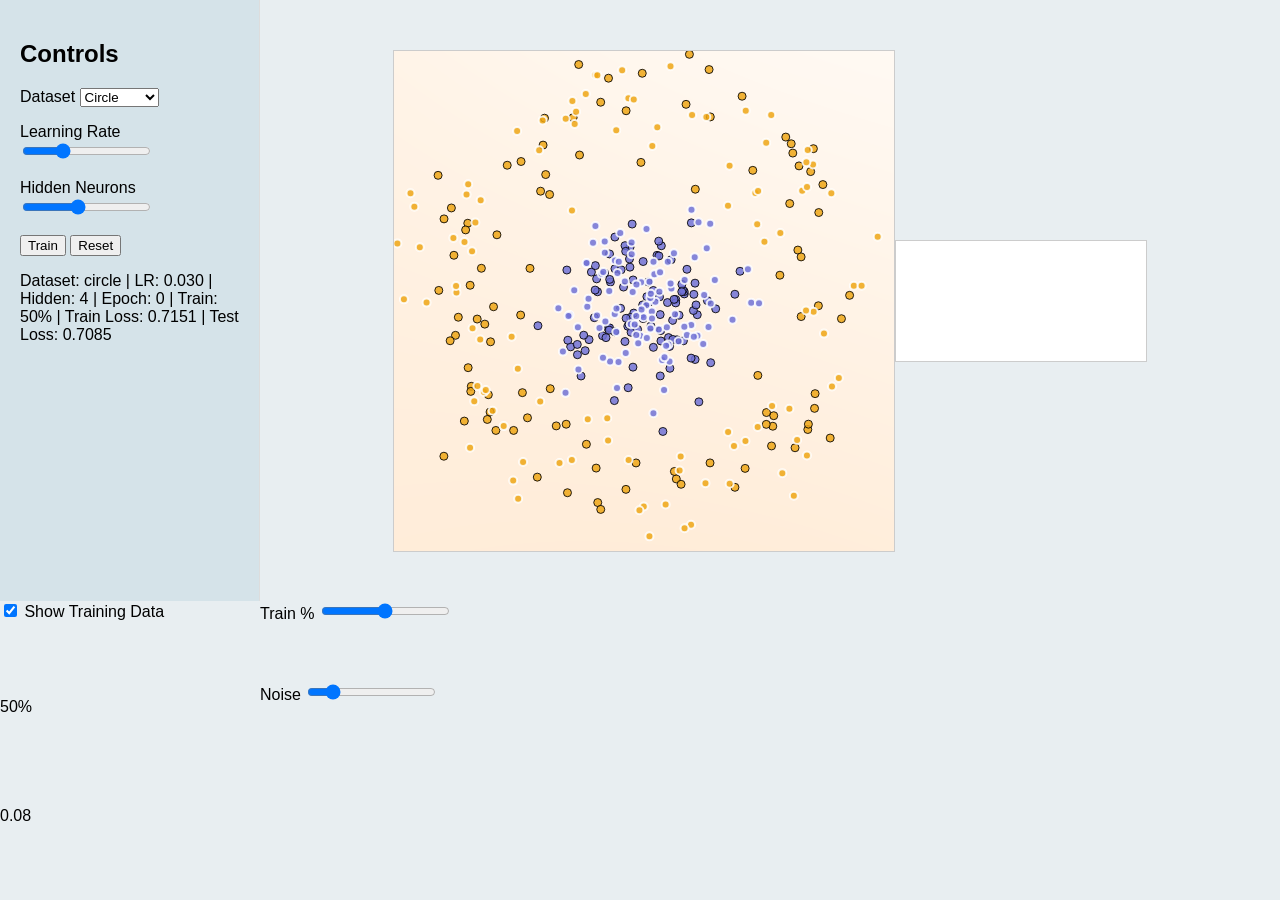
<file: index.html>
<!-- 
 Left Panel: Controls
 Center: Main Canvas
 Right: Network Diagram
-->

<!DOCTYPE html>
<html lang="en">
<head>
  <meta charset="UTF-8" />
  <meta name="viewport" content="width=device-width, initial-scale=1.0" />
  <title>Mini TensorFlow Playground</title>
  <link rel="stylesheet" href="./style.css" />
</head>
<body>
  <div class="app">
    <aside class="controls">
      <h2>Controls</h2>

      <label>
        Dataset
        <select id="datasetSelect">
          <option value="circle">Circle</option>
          <option value="xor">XOR</option>
          <option value="gaussian">Gaussian</option>
          <option value="spiral">Spiral</option>
        </select>
      </label>

      <label>
        Learning Rate
        <input type="range" id="lr" min="0.001" max="0.1" step="0.001" value="0.03" />
      </label>

      <label>
        Hidden Neurons
        <input type="range" id="hidden" min="1" max="8" step="1" value="4" />
      </label>

      <button id="trainBtn">Train</button>
      <button id="resetBtn">Reset</button>

      <p id="status">Ready</p>
    </aside>

    <main class="main">
      <canvas id="plot" width="500" height="500"></canvas>
      <canvas id="lossPlot" width="250" height="120"></canvas>
    </main>

    <label>
    <input type="checkbox" id="showTrainData" checked />
    Show Training Data
    </label>

    <label>
    Train %
    <input type="range" id="trainSplit" min="10" max="90" step="5" value="50" />
    </label>
    <p id="trainSplitValue">50%</p>
    <label>
      Noise
    <input type="range" id="noise" min="0" max="0.5" step="0.01" value="0.08" />
  </label>
  <p id="noiseValue">0.08</p>
  </div>

  <script src="./app.js"></script>
</body>
</html>
</file>
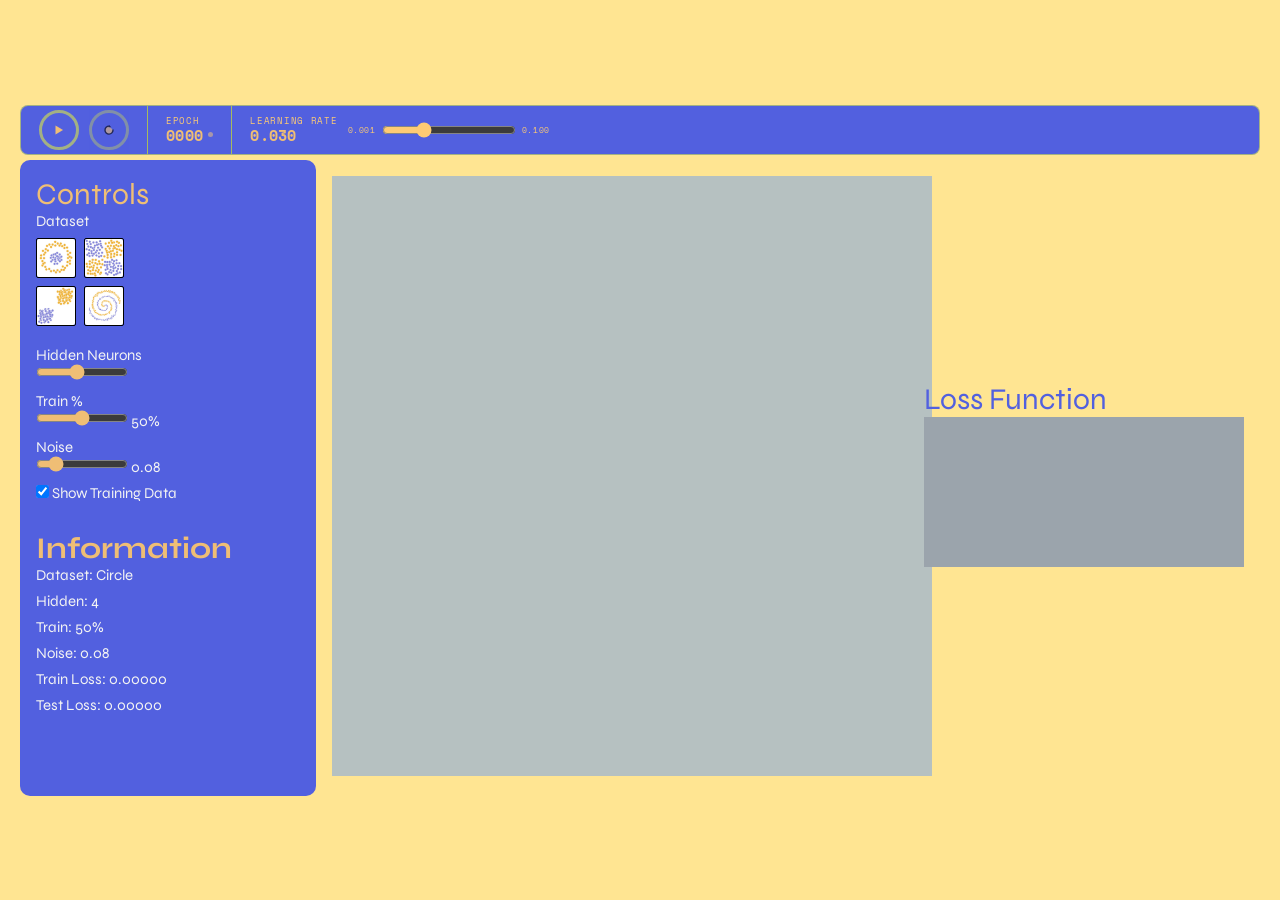
<file: design.html>
<!-- Pending
- Assets for Dataset
- Set up sliders to connect to information
- Transfer code to a js file, avoid overriding
- Set up canvas
- Set up Loss function.
-->

<!DOCTYPE html>
<html lang="en">
<head>
  <meta charset="UTF-8"/>
  <meta name="viewport" content="width=device-width, initial-scale=1.0"/>
  <title>Neural Network Playground</title>
  <link rel="icon" type="image/x-icon" href="logo.jpg">
  <link rel="preconnect" href="https://fonts.googleapis.com"/>
  <link href="https://fonts.googleapis.com/css2?family=Space+Mono:wght@400;700&family=Syne:wght@600;700&display=swap" rel="stylesheet"/>
  <link rel="stylesheet" href="finalstyle.css" />
</head>
<body>
<nav class="hdr">

  <!-- Section 1: Pause / Reset -->
  <div class="seg">
        <button class="btn" id="trainBtn" title="Train / Pause">
          <svg id="pauseIcon" viewBox="0 0 12 12">
        <rect x="1.0" y="1" width="3.5" height="30" rx="1"/>
        <rect x="7"   y="1" width="3.5" height="30" rx="1"/>
      </svg>
    </button>
    <button class="btn" id="resetBtn" title="Reset" style="opacity:0.6;">
      <svg viewBox="0 0 12 12" fill="none" stroke="currentColor" stroke-width="1.4" stroke-linecap="round" stroke-linejoin="round">
        <path d="M10 6A4 4 0 1 1 6 2.1"/>
        <polygon points="6,1 8.4,3.2 5.6,3.2" fill="currentColor" stroke="none"/>
      </svg>
    </button>
  </div>

  <!-- Section 2: Epoch -->
  <div class="seg">
    <div style="display:flex;flex-direction:column;gap:1px;">
      <div class="mono-label">epoch</div>
      <div style="display:flex;align-items:center;gap:5px;">
        <div class="mono-val" id="epochVal">0042</div>
        <div class="dot" id="dot"></div>
      </div>
    </div>
  </div>

  <!-- Section 3: Learning Rate -->
  <div class="seg">
    <div style="display:flex;flex-direction:column;gap:1px;flex-shrink:0;">
      <div class="mono-label">learning rate</div>
      <div class="mono-val" id="lrVal">0.001</div>
    </div>
    <div style="display:flex;align-items:center;gap:6px;flex:1;">
      <span class="mono-label" style="font-size:8px;white-space:nowrap;">0.001</span>
      <input type="range" class="lr-slider" id="lr" min="0.001" max="0.1" step="0.001" value="0.03">
      <span class="mono-label" style="font-size:8px;white-space:nowrap;">0.100</span>
    </div>
  </div>
</nav>

<div class="left-sidebar-grid">
    <section class="left-sidebar" style="font-size: 30px;">Controls
    <p>Dataset</p>

    <select id="datasetSelect" hidden>
      <option value="circle" selected>Circle</option>
      <option value="xor">XOR</option>
      <option value="gaussian">Gaussian</option>
      <option value="spiral">Spiral</option>
    </select>

    <div class="dataset-grid">
      <button type="button" class="dataset-card active" data-dataset="Circle" aria-label="Circle dataset">
        <img src="img/Circle.jpg" alt="Circle dataset">
      </button>

      <button type="button" class="dataset-card" data-dataset="XOR" aria-label="XOR dataset">
        <img src="img/XOR.jpg" alt="XOR dataset">
      </button>

      <button type="button" class="dataset-card" data-dataset="Gaussian" aria-label="Gaussian dataset">
        <img src="img/Gaussian.jpg" alt="Gaussian dataset">
      </button>

      <button type="button" class="dataset-card" data-dataset="Spiral" aria-label="Spiral dataset">
        <img src="img/Spiral.jpg" alt="Spiral dataset">
      </button>
    </div>
        <p>Hidden Neurons <br>
          <input type="range" class="controls-lr-slider" id="hidden" min="1" max="8" step="1" value="4">
        </p>

        <p>Train % <br>
          <input type="range" class="controls-lr-slider" id="trainSplit" min="10" max="90" step="5" value="50">
          <span id="trainSplitValue">50%</span>
        </p>

        <p>Noise <br>
          <input type="range" class="controls-lr-slider" id="noise" min="0" max="0.5" step="0.01" value="0.08">
          <span id="noiseValue">0.08</span>
        </p>

        <p>
          <input type="checkbox" id="showTrainData" checked>
          Show Training Data
        </p>

         <h2 style="font-size: 30px; padding-top: 20px;">Information</h2>
          <p>Dataset: <span id="infoDataset">Circle</span></p>
          <p>Hidden: <span id="infoHidden">4</span></p>
          <p>Train: <span id="infoTrain">50%</span></p>
          <p>Noise: <span id="infoNoise">0.08</span></p>
          <p>Train Loss: <span id="infoTrainLoss">0.00000</span></p>
          <p>Test Loss: <span id="infoTestLoss">0.00000</span></p>
    </section>
    <main class="main-content" style="margin: auto;">
        <canvas id="plot" width="600" height="600" style="background-color: rgb(182, 193, 193);"></canvas>
    </main>
    <main class="loss-function" style="margin: auto;">
        <p>Loss Function</p>
        <canvas id="lossPlot" width="320" style="background-color: rgb(155, 164, 172);"></canvas>
    </main>
</div>
<script src="functions.js"></script>
</body>
</html>
</file>
<file: style.css>
body {
  margin: 0;
  font-family: Arial, sans-serif;
  background: #e8eef1;
}

.app {
  display: grid;
  grid-template-columns: 260px 1fr;
  min-height: 100vh;
}

.controls {
  background: #d5e3e9;
  padding: 20px;
  border-right: 1px solid #ddd;
}

.controls label {
  display: block;
  margin-bottom: 16px;
}

.main {
  display: flex;
  justify-content: center;
  align-items: center;
  padding: 20px;
}

canvas {
  background: white;
  border: 1px solid #ccc;
}
</file>
<file: finalstyle.css>
*, *::before, *::after { box-sizing: border-box; margin: 0; padding: 0; }

    body {
      background: #ffdd6fc0;
      display: flex;
      align-items: flex-start;
      justify-content: center;
      flex-direction: column;
      padding: 20px;
      min-height: 100vh;
    }

    :root {
      --bg-primary: #5260df;
      --text-primary: #efbe75;
      --text-secondary: #f1cd63;
      --text-tertiary: #fecb74;
      --border-tertiary: rgba(229, 255, 0, 0.573);
      --border-secondary: rgba(220, 234, 69, 0.59);
      --radius-md: 70px;
      --radius-lg: 8px;
      --green: #7bca65;
    }

    .hdr {
      font-family: 'Syne', sans-serif;
      background: var(--bg-primary);
      border: 0.5px solid var(--border-secondary);
      border-radius: var(--radius-lg);
      display: flex;
      align-items: stretch;
      height: 50px;
      width: 100%;
      max-width: 100%;
      user-select: none;
      overflow: hidden;
    }

    .seg {
      display: flex;
      align-items: center;
      padding: 0 18px;
      gap: 10px;
      border-right: 0.5px solid var(--border-tertiary);
      flex-shrink: 0;
    }
    .seg:last-child { border-right: none; flex: 1; }

    .btn {
      width: 40px; height: 40px;
      border-radius: var(--radius-md);
      border: 3px solid var(--border-secondary);
      background: transparent;
      display: flex; align-items: center; justify-content: center;
      cursor: pointer;
      transition: background 0.12s, transform 0.08s;
      flex-shrink: 0;
    }
    .btn:hover { background: var(--bg-secondary); }
    .btn:active { transform: scale(0.94); }
    .btn svg { width: 12px; height: 12px; fill: var(--text-primary); }

    .mono-label {
      font-family: 'Space Mono', monospace;
      font-size: 9px;
      color: var(--text-tertiary);
      letter-spacing: 0.08em;
      text-transform: uppercase;
      line-height: 1;
    }
    .mono-val {
      font-family: 'Space Mono', monospace;
      font-size: 15px;
      font-weight: 700;
      color: var(--text-primary);
      letter-spacing: 0.02em;
      line-height: 1.2;
    }
    .mono-val span {
      font-size: 10px;
      color: var(--text-tertiary);
      font-weight: 400;
      margin-left: 2px;
    }

    .dot {
      width: 5px; height: 5px;
      border-radius: 50%;
      background: var(--green);
      flex-shrink: 0;
      animation: pulse 1.4s ease-in-out infinite;
    }
    .dot.off { background: var(--text-tertiary); animation: none; opacity: 0.5; }
    @keyframes pulse {
      0%, 100% { opacity: 1; transform: scale(1); }
      50%       { opacity: 0.4; transform: scale(0.7); }
    }

    .lr-slider {
      accent-color: var(--text-tertiary);
      cursor: pointer;
      flex: 1;
      min-width: 80px;
      max-width: 15%;
    }


    /* grid container */
.left-sidebar-grid {
    font-family: 'Syne', sans-serif;
    display:grid;
    padding-top: 5px;
    grid-template-areas:
        'main-content'
        'left-sidebar'
        'loss-function';
        width: 100%;
}

/* general column padding */
.left-sidebar-grid > * {
    padding:1rem;
}

.left-sidebar-grid > .main-content {
    grid-area:main-content;
}
.left-sidebar-grid > .left-sidebar {
    grid-area:left-sidebar;
    background:var(--bg-primary);
    color: var(--text-primary);
    border-radius: 10px;
}

.left-sidebar-grid > .loss-function {
    grid-area: loss-function;
    font-size: 30px;
    color: var(--bg-primary)
}

/* tablet breakpoint */
@media (min-width:768px) {
    .left-sidebar-grid {
        grid-template-columns:repeat(4, 1fr);
        grid-template-areas:
            'left-sidebar main-content main-content loss-function';
    }
}

.left-sidebar p {
    font-size: 15px;
    padding-bottom: 8px;
    font-weight: lighter;
        color:#f3f3f3;
}

.divSquare{
    width:40px; height:40px; margin:4px; float:left;
}

.divSquare img {
    height:40px;
    border-radius: 5%;
    border: 1.5px solid black;
}

.controls-lr-slider {
    accent-color: var(--text-primary);
    cursor: pointer;
    flex: 1;
    min-width: 80px;
    max-width: 35%;
}

.dataset-grid {
  display: grid;
  grid-template-columns: repeat(2, 40px);
  gap: 8px;
  margin-bottom: 20px;
}

.dataset-card {
  width: 40px;
  height: 40px;
  padding: 0;
  border: 1.5px solid black;
  border-radius: 5%;
  background: transparent;
  cursor: pointer;
}

.dataset-card img {
  display: block;
  width: 100%;
  height: 100%;
  border-radius: 5%;
  object-fit: cover;
}

.dataset-card.active {
  outline: 1px solid white;
  outline-offset: 1px;
}
</file>
